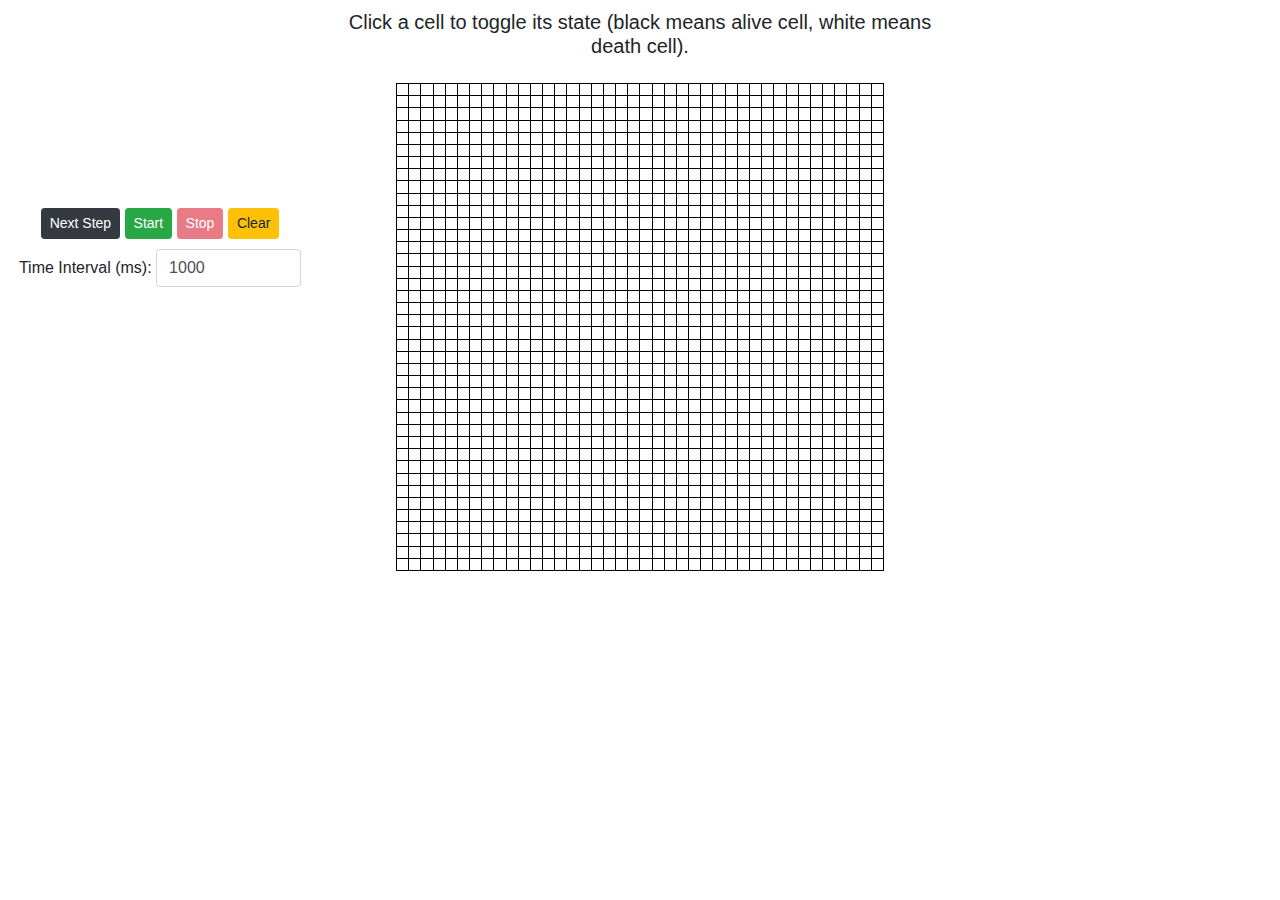
<file: index.html>
<html lang="en">
<head>
    <meta charset="UTF-8">
    <meta name="viewport" content="width=device-width, initial-scale=1.0">
    <meta http-equiv="X-UA-Compatible" content="ie=edge">
    <title>Game of Life</title>

    <link rel="stylesheet" href="styles.css">
    <link rel="stylesheet" href="https://stackpath.bootstrapcdn.com/bootstrap/4.3.1/css/bootstrap.min.css" integrity="sha384-ggOyR0iXCbMQv3Xipma34MD+dH/1fQ784/j6cY/iJTQUOhcWr7x9JvoRxT2MZw1T" crossorigin="anonymous">

    <script src="https://code.jquery.com/jquery-3.4.1.min.js"></script>
    <script src="main.js"></script>
</head>

<body>

    <div class="row">

        <div class="col-3">

            <div class="control-area">

                <div class="buttons-area">
                    <button class="btn btn-dark btn-sm" id="btnNextStep"> Next Step </button>
                    <button class="btn btn-success btn-sm" id="btnStart"> Start </button>
                    <button class="btn btn-danger btn-sm" id="btnStop" disabled> Stop </button>
                    <button class="btn btn-warning btn-sm" id="btnClear"> Clear </button>
                </div>


                <div class="interval-input-area">
                    <label>Time Interval (ms):</label>
                    <input id="inputTimeInterval" type="number" class="form-control" style="max-width: 50%; display: inline-block"> 
                </div>

            </div>



        </div>

        <div class="col-6">

            <h5 class="main-header"> Click a cell to toggle its state (black means alive cell, white means death cell). </h5>

            <table id="mainTable" class="main-table">
                <tbody>
                </tbody>
            </table>

            <br>

        </div>

        <div class="col-3"></div>

    </div>
    
</body>
</html>
</file>
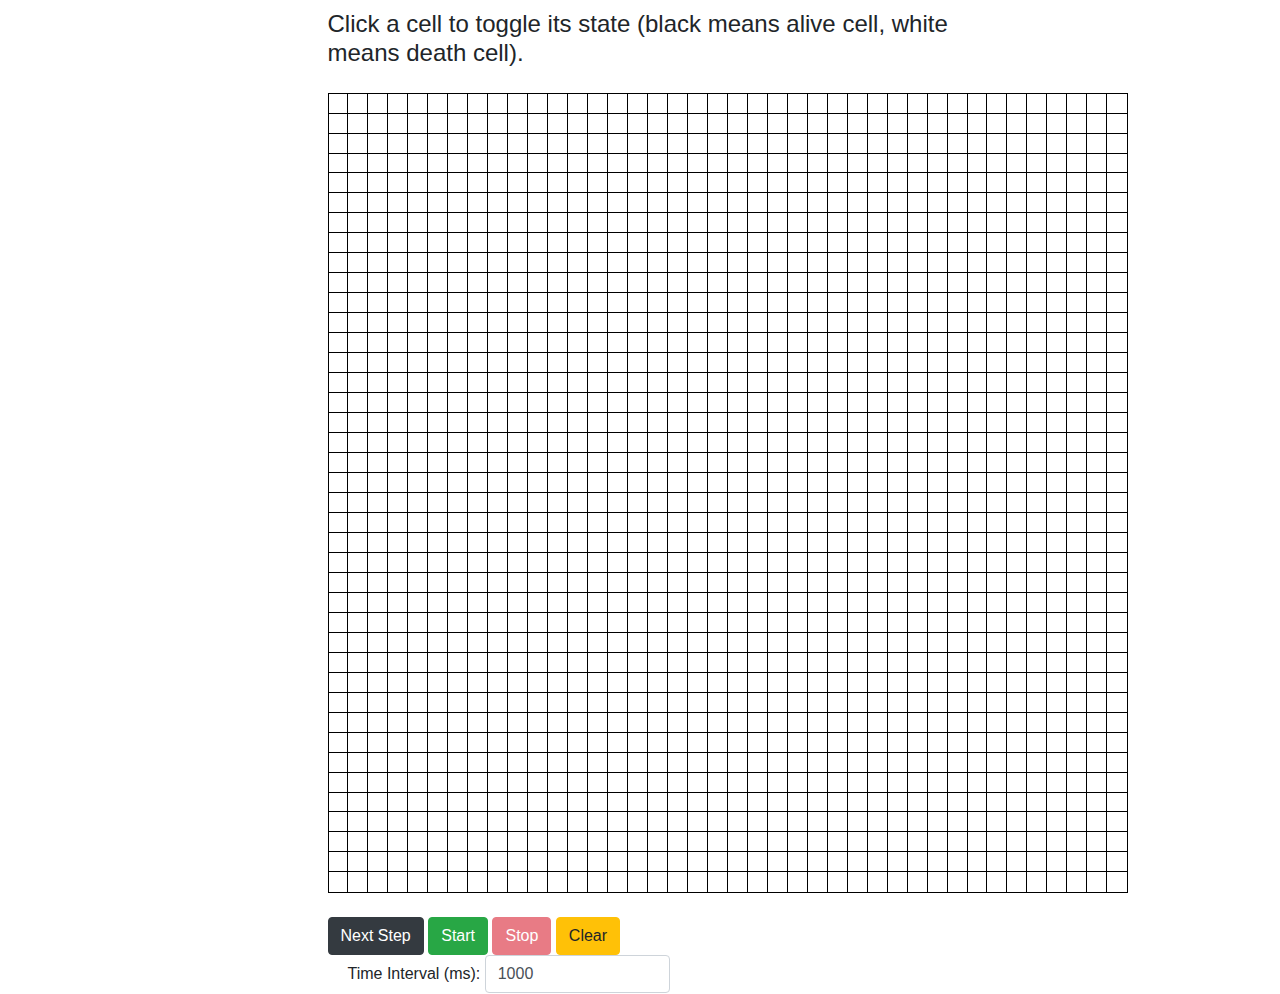
<file: gameOfLife.html>
<html lang="en">
<head>
    <meta charset="UTF-8">
    <meta name="viewport" content="width=device-width, initial-scale=1.0">
    <meta http-equiv="X-UA-Compatible" content="ie=edge">
    <title>Game of Life</title>

    <link rel="stylesheet" href="gameOfLife.css">
    <link rel="stylesheet" href="https://stackpath.bootstrapcdn.com/bootstrap/4.3.1/css/bootstrap.min.css" integrity="sha384-ggOyR0iXCbMQv3Xipma34MD+dH/1fQ784/j6cY/iJTQUOhcWr7x9JvoRxT2MZw1T" crossorigin="anonymous">

    <script src="https://code.jquery.com/jquery-3.4.1.min.js"></script>
    <script src="gameOfLife.js"></script>
</head>

<body>

    <div class="row">

        <div class="col-3"></div>

        <div class="col-6">

            <h4 style="margin-top: 10px"> Click a cell to toggle its state (black means alive cell, white means death cell). </h4>

            <table id="mainTable" class="main-table">
                <tbody>
                </tbody>
            </table>

            <br>

            <button class="btn btn-dark" id="btnNextStep"> Next Step </button>
            <button class="btn btn-success" id="btnStart"> Start </button>
            <button class="btn btn-danger" id="btnStop" disabled> Stop </button>
            <button class="btn btn-warning" id="btnClear"> Clear </button>

            <div style="margin-left: 20px; display: inline-block">
                <label>Time Interval (ms):</label>
                <input id="inputTimeInterval" type="number" class="form-control" style="max-width: 50%; display: inline-block"> 
            </div>
            

        </div>

        <div class="col-3"></div>

    </div>
    
</body>
</html>
</file>
<file: styles.css>
.row{
    margin-right: 0 !important;
    margin-left: 0 !important;
}

.btn{
    margin-top: 5px;
}

.main-header{
    margin-top: 10px;
    text-align: center;
}

.main-table{
    width: 80%;
    margin-left: 10%;
    /* height: 100%; */ /* height will be set in the js according to width value */
    margin-top: 25px;
}

.cell{
    border: 1px solid black;
}

.death-cell{
    background-color: white;
}

.alive-cell{
    background-color: black;
}

.control-area{
    margin-top: 70%;
}

.buttons-area{
    text-align: center;
}

.interval-input-area{
    text-align: center;
    /* margin-left: 20px; */
    margin-top: 10px;
    width: 100%;
    display: inline-block
}
</file>
<file: gameOfLife.css>
.main-table{
    width: 800px; 
    height: 800px;
    margin-top: 25px;
}

.cell{
    border: 1px solid black;
}

.death-cell{
    background-color: white;
}

.alive-cell{
    background-color: black;
}
</file>
